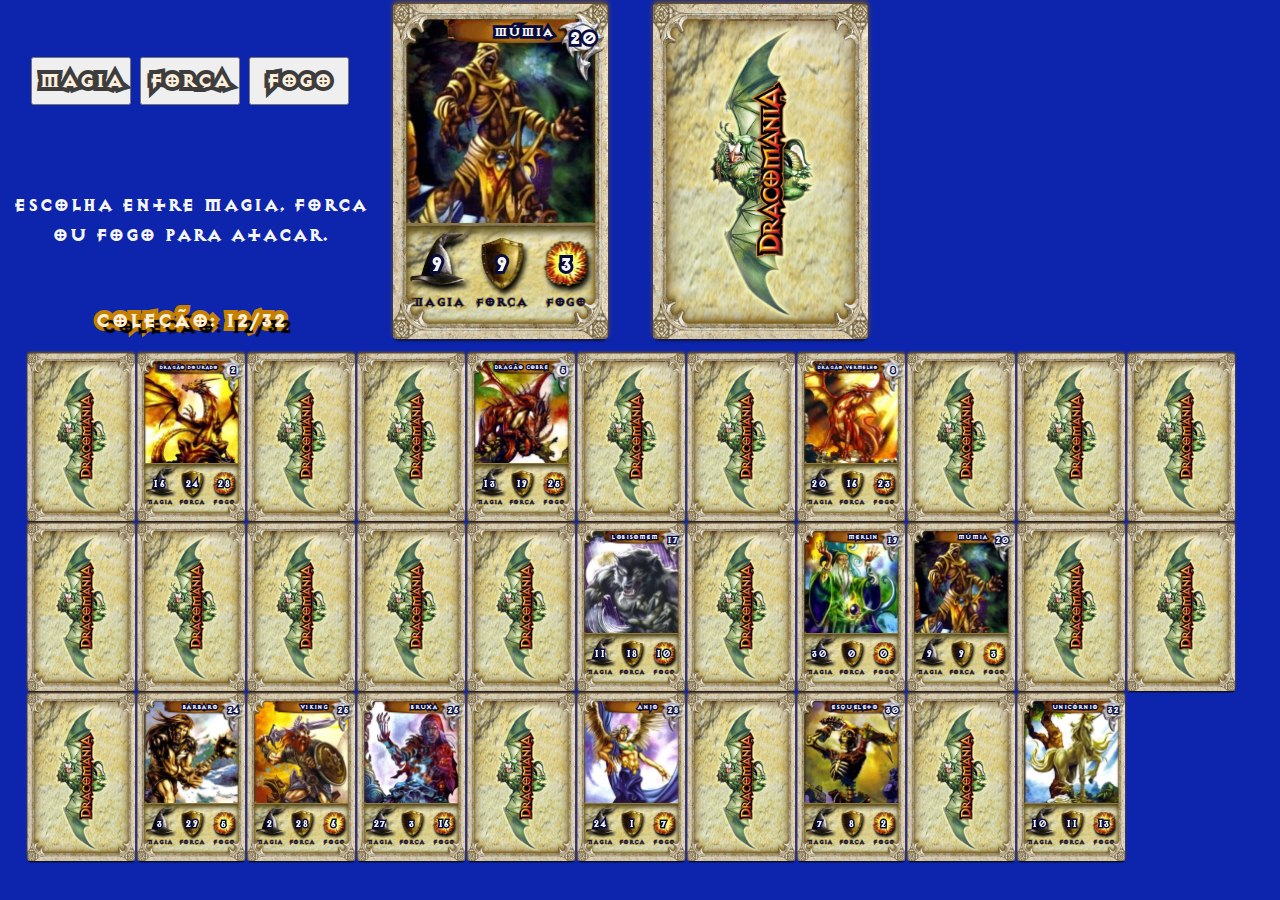
<file: index.html>
<!DOCTYPE html>
<html lang="en">

<head>
    <meta charset="utf-8">
    <meta http-equiv="X-UA-Compatible" content="IE=edge">
    <meta name="viewport" content="width=device-width, initial-scale=1">

    <title>Dracomania Digital</title>
    <meta name="description" content="Simulação Digital do jogo de cartas colecionáveis Dracomania (Elma Chips, 2008)">
    <meta name="keywords" content="dracomania elma chips 2008 super trunfo cards jogo">
    <meta property="og:image" content="imagens/magia.png">

    <link rel="shortcut icon" type="image/x-icon" href="imagens/magia.png">
    <link rel="stylesheet" href="style.css" type="text/css" charset="utf-8">

    <!-- Scripts -->
    <script src="javascript/maingame.js"></script>
    <script src="javascript/cartas.js"></script>
</head>

<body onload="initialize_collection(); start_battle()">
    
        <div class="side-buttons" style="visibility: hidden;">
            <button id="add_card" onclick="add_card()">Add Card</button>
            <button id="remove_card" onclick="remove_card(1)">Remove Card (id)</button>
            <button id="start_battle" onclick="start_battle()">Start Battle</button>
        </div>

        <div class="game-interface">
            <div id="opções-de-batalha">
                <button class="opção-de-batalha" onclick="get_battle_results('magia')">Magia</button>
                <button class="opção-de-batalha" onclick="get_battle_results('força')">Força</button>
                <button class="opção-de-batalha" onclick="get_battle_results('fogo')">Fogo</button>
            </div>

            <button id="next-battle-btn" class="next-battle-btn" onclick="prepare_next_battle()">Próxima Batalha</button>

            <div id="mensagem-de-batalha" class="mensagem-de-batalha">
                MAGIA: 30 { 28. Você ganhou [carta].
            </div>

            <div id="coleção-contador" class="coleção-contador">Coleção: 10/30</div>

        </div>
        
        <div id="area-de-batalha" class="area-de-batalha">

        </div>

        <div id="collection" class="collection">

        </div>

    </div>

</body>

</html>
</file>
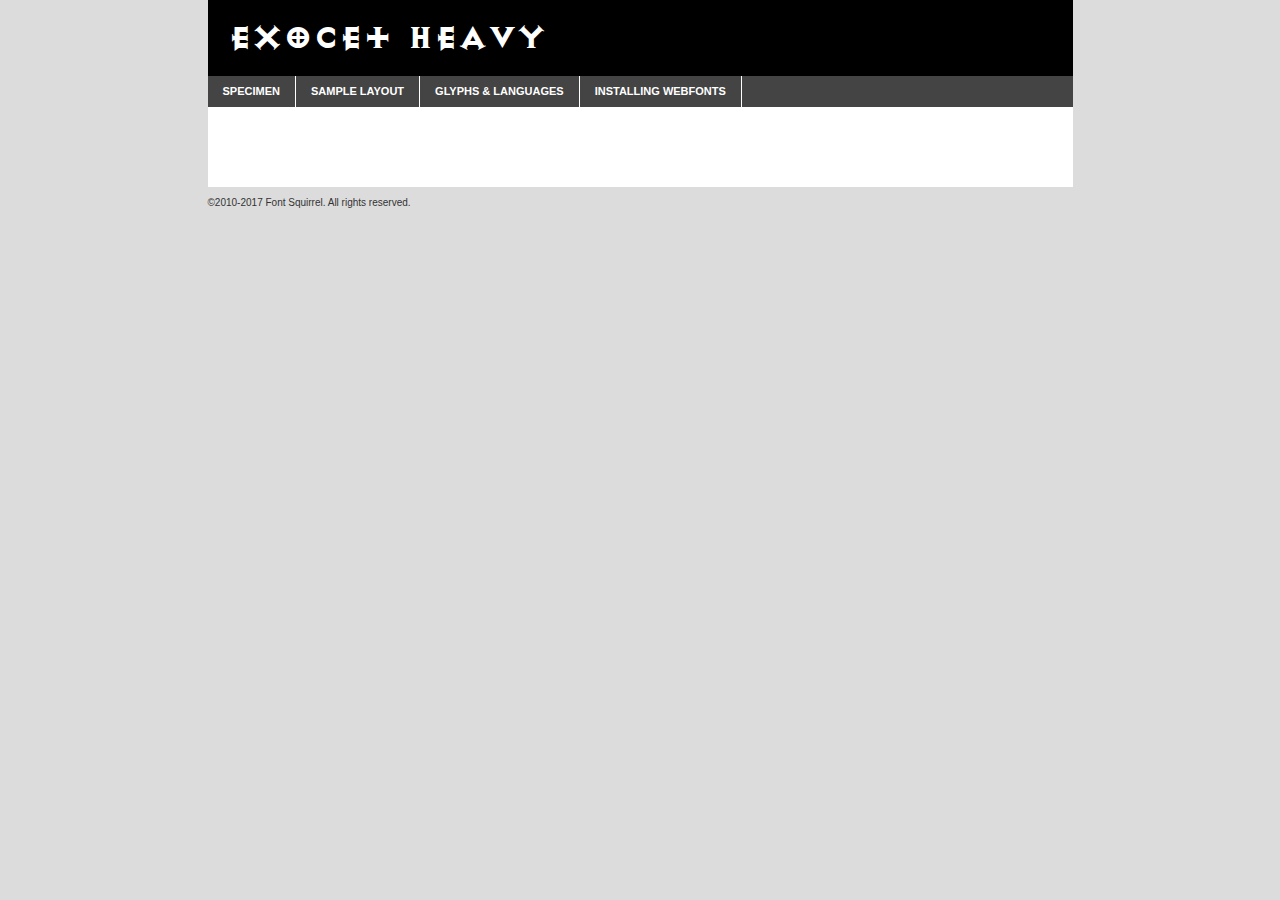
<file: font/filmsexh-demo.html>
<!DOCTYPE html PUBLIC "-//W3C//DTD XHTML 1.0 Transitional//EN"
        "http://www.w3.org/TR/xhtml1/DTD/xhtml1-transitional.dtd">

<html xmlns="http://www.w3.org/1999/xhtml" xml:lang="en" lang="en">
<head>
    <meta http-equiv="Content-Type" content="text/html; charset=utf-8"/>
    <script src="http://ajax.googleapis.com/ajax/libs/jquery/1.7.2/jquery.min.js" type="text/javascript" charset="utf-8"></script>
    <script type="text/javascript">
		(function($) {
			$.fn.easyTabs = function(option) {
				var param = jQuery.extend({ fadeSpeed: 'fast', defaultContent: 1, activeClass: 'active' }, option);
				$(this).each(function() {
					var thisId = '#' + this.id;
					if ( param.defaultContent == '' )
					{
						param.defaultContent = 1;
					}
					if ( typeof param.defaultContent == 'number' )
					{
						var defaultTab = $(thisId + ' .tabs li:eq(' + (param.defaultContent - 1) + ') a').attr('href').substr(1);
					}
					else
					{
						var defaultTab = param.defaultContent;
					}
					$(thisId + ' .tabs li a').each(function() {
						var tabToHide = $(this).attr('href').substr(1);
						$('#' + tabToHide).addClass('easytabs-tab-content');
					});
					hideAll();
					changeContent(defaultTab);

					function hideAll() {$(thisId + ' .easytabs-tab-content').hide();}

					function changeContent(tabId)
					{
						hideAll();
						$(thisId + ' .tabs li').removeClass(param.activeClass);
						$(thisId + ' .tabs li a[href=#' + tabId + ']').closest('li').addClass(param.activeClass);
						if ( param.fadeSpeed != 'none' )
						{
							$(thisId + ' #' + tabId).fadeIn(param.fadeSpeed);
						}
						else
						{
							$(thisId + ' #' + tabId).show();
						}
					}

					$(thisId + ' .tabs li').click(function() {
						var tabId = $(this).find('a').attr('href').substr(1);
						changeContent(tabId);
						return false;
					});
				});
			}
		})(jQuery);
    </script>
    <link rel="stylesheet" href="specimen_files/specimen_stylesheet.css" type="text/css" charset="utf-8"/>
    <link rel="stylesheet" href="stylesheet.css" type="text/css" charset="utf-8"/>

    <style type="text/css">
        		body {
			font-family: 'exocetheavy';
        		}

            </style>

    <title>Exocet Heavy Specimen</title>


    <script type="text/javascript" charset="utf-8">
		$(document).ready(function() {
			$('#container').easyTabs({ defaultContent: 1 });
		});
    </script>
</head>

<body>
<div id="container">
    <div id="header">
		Exocet Heavy    </div>
    <ul class="tabs">
        <li><a href="#specimen">Specimen</a></li>
        <li><a href="#layout">Sample Layout</a></li>
		        <li><a href="#glyphs">Glyphs &amp; Languages</a></li>
        <li><a href="#installing">Installing Webfonts</a></li>

    </ul>

    <div id="main_content">


        <div id="specimen">

            <div class="section">
                <div class="grid12 firstcol">
                    <div class="huge">AaBb</div>
                </div>
            </div>

            <div class="section">
                <div class="glyph_range">A&#x200B;B&#x200b;C&#x200b;D&#x200b;E&#x200b;F&#x200b;G&#x200b;H&#x200b;I&#x200b;J&#x200b;K&#x200b;L&#x200b;M&#x200b;N&#x200b;O&#x200b;P&#x200b;Q&#x200b;R&#x200b;S&#x200b;T&#x200b;U&#x200b;V&#x200b;W&#x200b;X&#x200b;Y&#x200b;Z&#x200b;a&#x200b;b&#x200b;c&#x200b;d&#x200b;e&#x200b;f&#x200b;g&#x200b;h&#x200b;i&#x200b;j&#x200b;k&#x200b;l&#x200b;m&#x200b;n&#x200b;o&#x200b;p&#x200b;q&#x200b;r&#x200b;s&#x200b;t&#x200b;u&#x200b;v&#x200b;w&#x200b;x&#x200b;y&#x200b;z&#x200b;1&#x200b;2&#x200b;3&#x200b;4&#x200b;5&#x200b;6&#x200b;7&#x200b;8&#x200b;9&#x200b;0&#x200b;&amp;&#x200b;.&#x200b;,&#x200b;?&#x200b;!&#x200b;&#64;&#x200b;(&#x200b;)&#x200b;#&#x200b;$&#x200b;%&#x200b;*&#x200b;+&#x200b;-&#x200b;=&#x200b;:&#x200b;;</div>
            </div>
            <div class="section">
                <div class="grid12 firstcol">
                    <table class="sample_table">
                        <tr>
                            <td>10</td>
                            <td class="size10">abcdefghijklmnopqrstuvwxyzABCDEFGHIJKLMNOPQRSTUVWXYZ0123456789abcdefghijklmnopqrstuvwxyzABCDEFGHIJKLMNOPQRSTUVWXYZ0123456789abcdefghijklmnopqrstuvwxyzABCDEFGHIJKLMNOPQRSTUVWXYZ</td>
                        </tr>
                        <tr>
                            <td>11</td>
                            <td class="size11">abcdefghijklmnopqrstuvwxyzABCDEFGHIJKLMNOPQRSTUVWXYZ0123456789abcdefghijklmnopqrstuvwxyzABCDEFGHIJKLMNOPQRSTUVWXYZ0123456789abcdefghijklmnopqrstuvwxyzABCDEFGHIJKLMNOPQRSTUVWXYZ</td>
                        </tr>
                        <tr>
                            <td>12</td>
                            <td class="size12">abcdefghijklmnopqrstuvwxyzABCDEFGHIJKLMNOPQRSTUVWXYZ0123456789abcdefghijklmnopqrstuvwxyzABCDEFGHIJKLMNOPQRSTUVWXYZ0123456789abcdefghijklmnopqrstuvwxyzABCDEFGHIJKLMNOPQRSTUVWXYZ</td>
                        </tr>
                        <tr>
                            <td>13</td>
                            <td class="size13">abcdefghijklmnopqrstuvwxyzABCDEFGHIJKLMNOPQRSTUVWXYZ0123456789abcdefghijklmnopqrstuvwxyzABCDEFGHIJKLMNOPQRSTUVWXYZ0123456789abcdefghijklmnopqrstuvwxyzABCDEFGHIJKLMNOPQRSTUVWXYZ</td>
                        </tr>
                        <tr>
                            <td>14</td>
                            <td class="size14">abcdefghijklmnopqrstuvwxyzABCDEFGHIJKLMNOPQRSTUVWXYZ0123456789abcdefghijklmnopqrstuvwxyzABCDEFGHIJKLMNOPQRSTUVWXYZ0123456789abcdefghijklmnopqrstuvwxyzABCDEFGHIJKLMNOPQRSTUVWXYZ</td>
                        </tr>
                        <tr>
                            <td>16</td>
                            <td class="size16">abcdefghijklmnopqrstuvwxyzABCDEFGHIJKLMNOPQRSTUVWXYZ0123456789abcdefghijklmnopqrstuvwxyzABCDEFGHIJKLMNOPQRSTUVWXYZ</td>
                        </tr>
                        <tr>
                            <td>18</td>
                            <td class="size18">abcdefghijklmnopqrstuvwxyzABCDEFGHIJKLMNOPQRSTUVWXYZ0123456789abcdefghijklmnopqrstuvwxyzABCDEFGHIJKLMNOPQRSTUVWXYZ</td>
                        </tr>
                        <tr>
                            <td>20</td>
                            <td class="size20">abcdefghijklmnopqrstuvwxyzABCDEFGHIJKLMNOPQRSTUVWXYZ0123456789abcdefghijklmnopqrstuvwxyzABCDEFGHIJKLMNOPQRSTUVWXYZ</td>
                        </tr>
                        <tr>
                            <td>24</td>
                            <td class="size24">abcdefghijklmnopqrstuvwxyzABCDEFGHIJKLMNOPQRSTUVWXYZ0123456789abcdefghijklmnopqrstuvwxyzABCDEFGHIJKLMNOPQRSTUVWXYZ</td>
                        </tr>
                        <tr>
                            <td>30</td>
                            <td class="size30">abcdefghijklmnopqrstuvwxyzABCDEFGHIJKLMNOPQRSTUVWXYZ0123456789abcdefghijklmnopqrstuvwxyzABCDEFGHIJKLMNOPQRSTUVWXYZ</td>
                        </tr>
                        <tr>
                            <td>36</td>
                            <td class="size36">abcdefghijklmnopqrstuvwxyzABCDEFGHIJKLMNOPQRSTUVWXYZ0123456789abcdefghijklmnopqrstuvwxyzABCDEFGHIJKLMNOPQRSTUVWXYZ</td>
                        </tr>
                        <tr>
                            <td>48</td>
                            <td class="size48">abcdefghijklmnopqrstuvwxyzABCDEFGHIJKLMNOPQRSTUVWXYZ0123456789abcdefghijklmnopqrstuvwxyzABCDEFGHIJKLMNOPQRSTUVWXYZ</td>
                        </tr>
                        <tr>
                            <td>60</td>
                            <td class="size60">abcdefghijklmnopqrstuvwxyzABCDEFGHIJKLMNOPQRSTUVWXYZ0123456789abcdefghijklmnopqrstuvwxyzABCDEFGHIJKLMNOPQRSTUVWXYZ</td>
                        </tr>
                        <tr>
                            <td>72</td>
                            <td class="size72">abcdefghijklmnopqrstuvwxyzABCDEFGHIJKLMNOPQRSTUVWXYZ0123456789abcdefghijklmnopqrstuvwxyzABCDEFGHIJKLMNOPQRSTUVWXYZ</td>
                        </tr>
                        <tr>
                            <td>90</td>
                            <td class="size90">abcdefghijklmnopqrstuvwxyzABCDEFGHIJKLMNOPQRSTUVWXYZ0123456789abcdefghijklmnopqrstuvwxyzABCDEFGHIJKLMNOPQRSTUVWXYZ</td>
                        </tr>
                    </table>

                </div>

            </div>


            <div class="section" id="bodycomparison">


                <div id="xheight">
                    <div class="fontbody">&#x25FC;&#x25FC;&#x25FC;&#x25FC;&#x25FC;&#x25FC;&#x25FC;&#x25FC;&#x25FC;&#x25FC;&#x25FC;&#x25FC;&#x25FC;&#x25FC;&#x25FC;&#x25FC;&#x25FC;&#x25FC;&#x25FC;&#x25FC;&#x25FC;&#x25FC;&#x25FC;&#x25FC;&#x25FC;&#x25FC;&#x25FC;&#x25FC;&#x25FC;&#x25FC;&#x25FC;&#x25FC;&#x25FC;&#x25FC;&#x25FC;&#x25FC;&#x25FC;&#x25FC;&#x25FC;&#x25FC;&#x25FC;&#x25FC;&#x25FC;&#x25FC;&#x25FC;&#x25FC;&#x25FC;&#x25FC;&#x25FC;&#x25FC;&#x25FC;&#x25FC;&#x25FC;&#x25FC;&#x25FC;&#x25FC;&#x25FC;&#x25FC;&#x25FC;&#x25FC;&#x25FC;&#x25FC;&#x25FC;&#x25FC;&#x25FC;&#x25FC;&#x25FC;&#x25FC;&#x25FC;&#x25FC;&#x25FC;&#x25FC;&#x25FC;&#x25FC;&#x25FC;&#x25FC;&#x25FC;&#x25FC;&#x25FC;&#x25FC;&#x25FC;&#x25FC;&#x25FC;&#x25FC;&#x25FC;&#x25FC;&#x25FC;&#x25FC;&#x25FC;&#x25FC;&#x25FC;&#x25FC;&#x25FC;&#x25FC;&#x25FC;&#x25FC;&#x25FC;&#x25FC;&#x25FC;body</div>
                    <div class="arialbody">body</div>
                    <div class="verdanabody">body</div>
                    <div class="georgiabody">body</div>
                </div>
                <div class="fontbody" style="z-index:1">
                    body<span>Exocet Heavy</span>
                </div>
                <div class="arialbody" style="z-index:1">
                    body<span>Arial</span>
                </div>
                <div class="verdanabody" style="z-index:1">
                    body<span>Verdana</span>
                </div>
                <div class="georgiabody" style="z-index:1">
                    body<span>Georgia</span>
                </div>


            </div>


            <div class="section psample psample_row1" id="">

                <div class="grid2 firstcol">
                    <p class="size10"><span>10.</span>Aenean lacinia bibendum nulla sed consectetur. Fusce dapibus, tellus ac cursus commodo, tortor mauris condimentum nibh, ut fermentum massa justo sit amet risus. Nullam id dolor id nibh ultricies vehicula ut id elit. Cum sociis natoque penatibus et magnis dis parturient montes, nascetur ridiculus mus. Nulla vitae elit libero, a pharetra augue.</p>

                </div>
                <div class="grid3">
                    <p class="size11"><span>11.</span>Aenean lacinia bibendum nulla sed consectetur. Fusce dapibus, tellus ac cursus commodo, tortor mauris condimentum nibh, ut fermentum massa justo sit amet risus. Nullam id dolor id nibh ultricies vehicula ut id elit. Cum sociis natoque penatibus et magnis dis parturient montes, nascetur ridiculus mus. Nulla vitae elit libero, a pharetra augue.</p>

                </div>
                <div class="grid3">
                    <p class="size12"><span>12.</span>Aenean lacinia bibendum nulla sed consectetur. Fusce dapibus, tellus ac cursus commodo, tortor mauris condimentum nibh, ut fermentum massa justo sit amet risus. Nullam id dolor id nibh ultricies vehicula ut id elit. Cum sociis natoque penatibus et magnis dis parturient montes, nascetur ridiculus mus. Nulla vitae elit libero, a pharetra augue.</p>

                </div>
                <div class="grid4">
                    <p class="size13"><span>13.</span>Aenean lacinia bibendum nulla sed consectetur. Fusce dapibus, tellus ac cursus commodo, tortor mauris condimentum nibh, ut fermentum massa justo sit amet risus. Nullam id dolor id nibh ultricies vehicula ut id elit. Cum sociis natoque penatibus et magnis dis parturient montes, nascetur ridiculus mus. Nulla vitae elit libero, a pharetra augue.</p>

                </div>
                <div class="white_blend"></div>

            </div>
            <div class="section psample psample_row2" id="">
                <div class="grid3 firstcol">
                    <p class="size14"><span>14.</span>Aenean lacinia bibendum nulla sed consectetur. Fusce dapibus, tellus ac cursus commodo, tortor mauris condimentum nibh, ut fermentum massa justo sit amet risus. Nullam id dolor id nibh ultricies vehicula ut id elit. Cum sociis natoque penatibus et magnis dis parturient montes, nascetur ridiculus mus. Nulla vitae elit libero, a pharetra augue.</p>

                </div>
                <div class="grid4">
                    <p class="size16"><span>16.</span>Aenean lacinia bibendum nulla sed consectetur. Fusce dapibus, tellus ac cursus commodo, tortor mauris condimentum nibh, ut fermentum massa justo sit amet risus. Nullam id dolor id nibh ultricies vehicula ut id elit. Cum sociis natoque penatibus et magnis dis parturient montes, nascetur ridiculus mus. Nulla vitae elit libero, a pharetra augue.</p>

                </div>
                <div class="grid5">
                    <p class="size18"><span>18.</span>Aenean lacinia bibendum nulla sed consectetur. Fusce dapibus, tellus ac cursus commodo, tortor mauris condimentum nibh, ut fermentum massa justo sit amet risus. Nullam id dolor id nibh ultricies vehicula ut id elit. Cum sociis natoque penatibus et magnis dis parturient montes, nascetur ridiculus mus. Nulla vitae elit libero, a pharetra augue.</p>

                </div>

                <div class="white_blend"></div>

            </div>

            <div class="section psample psample_row3" id="">
                <div class="grid5 firstcol">
                    <p class="size20"><span>20.</span>Aenean lacinia bibendum nulla sed consectetur. Fusce dapibus, tellus ac cursus commodo, tortor mauris condimentum nibh, ut fermentum massa justo sit amet risus. Nullam id dolor id nibh ultricies vehicula ut id elit. Cum sociis natoque penatibus et magnis dis parturient montes, nascetur ridiculus mus. Nulla vitae elit libero, a pharetra augue.</p>
                </div>
                <div class="grid7">
                    <p class="size24"><span>24.</span>Aenean lacinia bibendum nulla sed consectetur. Fusce dapibus, tellus ac cursus commodo, tortor mauris condimentum nibh, ut fermentum massa justo sit amet risus. Nullam id dolor id nibh ultricies vehicula ut id elit. Cum sociis natoque penatibus et magnis dis parturient montes, nascetur ridiculus mus. Nulla vitae elit libero, a pharetra augue.</p>
                </div>

                <div class="white_blend"></div>

            </div>

            <div class="section psample psample_row4" id="">
                <div class="grid12 firstcol">
                    <p class="size30"><span>30.</span>Aenean lacinia bibendum nulla sed consectetur. Fusce dapibus, tellus ac cursus commodo, tortor mauris condimentum nibh, ut fermentum massa justo sit amet risus. Nullam id dolor id nibh ultricies vehicula ut id elit. Cum sociis natoque penatibus et magnis dis parturient montes, nascetur ridiculus mus. Nulla vitae elit libero, a pharetra augue.</p>
                </div>
                <div class="white_blend"></div>

            </div>


            <div class="section psample psample_row1 fullreverse">
                <div class="grid2 firstcol">
                    <p class="size10"><span>10.</span>Aenean lacinia bibendum nulla sed consectetur. Fusce dapibus, tellus ac cursus commodo, tortor mauris condimentum nibh, ut fermentum massa justo sit amet risus. Nullam id dolor id nibh ultricies vehicula ut id elit. Cum sociis natoque penatibus et magnis dis parturient montes, nascetur ridiculus mus. Nulla vitae elit libero, a pharetra augue.</p>

                </div>
                <div class="grid3">
                    <p class="size11"><span>11.</span>Aenean lacinia bibendum nulla sed consectetur. Fusce dapibus, tellus ac cursus commodo, tortor mauris condimentum nibh, ut fermentum massa justo sit amet risus. Nullam id dolor id nibh ultricies vehicula ut id elit. Cum sociis natoque penatibus et magnis dis parturient montes, nascetur ridiculus mus. Nulla vitae elit libero, a pharetra augue.</p>

                </div>
                <div class="grid3">
                    <p class="size12"><span>12.</span>Aenean lacinia bibendum nulla sed consectetur. Fusce dapibus, tellus ac cursus commodo, tortor mauris condimentum nibh, ut fermentum massa justo sit amet risus. Nullam id dolor id nibh ultricies vehicula ut id elit. Cum sociis natoque penatibus et magnis dis parturient montes, nascetur ridiculus mus. Nulla vitae elit libero, a pharetra augue.</p>

                </div>
                <div class="grid4">
                    <p class="size13"><span>13.</span>Aenean lacinia bibendum nulla sed consectetur. Fusce dapibus, tellus ac cursus commodo, tortor mauris condimentum nibh, ut fermentum massa justo sit amet risus. Nullam id dolor id nibh ultricies vehicula ut id elit. Cum sociis natoque penatibus et magnis dis parturient montes, nascetur ridiculus mus. Nulla vitae elit libero, a pharetra augue.</p>

                </div>
                <div class="black_blend"></div>

            </div>

            <div class="section psample psample_row2 fullreverse">
                <div class="grid3 firstcol">
                    <p class="size14"><span>14.</span>Aenean lacinia bibendum nulla sed consectetur. Fusce dapibus, tellus ac cursus commodo, tortor mauris condimentum nibh, ut fermentum massa justo sit amet risus. Nullam id dolor id nibh ultricies vehicula ut id elit. Cum sociis natoque penatibus et magnis dis parturient montes, nascetur ridiculus mus. Nulla vitae elit libero, a pharetra augue.</p>

                </div>
                <div class="grid4">
                    <p class="size16"><span>16.</span>Aenean lacinia bibendum nulla sed consectetur. Fusce dapibus, tellus ac cursus commodo, tortor mauris condimentum nibh, ut fermentum massa justo sit amet risus. Nullam id dolor id nibh ultricies vehicula ut id elit. Cum sociis natoque penatibus et magnis dis parturient montes, nascetur ridiculus mus. Nulla vitae elit libero, a pharetra augue.</p>

                </div>
                <div class="grid5">
                    <p class="size18"><span>18.</span>Aenean lacinia bibendum nulla sed consectetur. Fusce dapibus, tellus ac cursus commodo, tortor mauris condimentum nibh, ut fermentum massa justo sit amet risus. Nullam id dolor id nibh ultricies vehicula ut id elit. Cum sociis natoque penatibus et magnis dis parturient montes, nascetur ridiculus mus. Nulla vitae elit libero, a pharetra augue.</p>

                </div>
                <div class="black_blend"></div>

            </div>

            <div class="section psample fullreverse psample_row3" id="">
                <div class="grid5 firstcol">
                    <p class="size20"><span>20.</span>Aenean lacinia bibendum nulla sed consectetur. Fusce dapibus, tellus ac cursus commodo, tortor mauris condimentum nibh, ut fermentum massa justo sit amet risus. Nullam id dolor id nibh ultricies vehicula ut id elit. Cum sociis natoque penatibus et magnis dis parturient montes, nascetur ridiculus mus. Nulla vitae elit libero, a pharetra augue.</p>
                </div>
                <div class="grid7">
                    <p class="size24"><span>24.</span>Aenean lacinia bibendum nulla sed consectetur. Fusce dapibus, tellus ac cursus commodo, tortor mauris condimentum nibh, ut fermentum massa justo sit amet risus. Nullam id dolor id nibh ultricies vehicula ut id elit. Cum sociis natoque penatibus et magnis dis parturient montes, nascetur ridiculus mus. Nulla vitae elit libero, a pharetra augue.</p>
                </div>

                <div class="black_blend"></div>

            </div>

            <div class="section psample fullreverse psample_row4" id="" style="border-bottom: 20px #000 solid;">
                <div class="grid12 firstcol">
                    <p class="size30"><span>30.</span>Aenean lacinia bibendum nulla sed consectetur. Fusce dapibus, tellus ac cursus commodo, tortor mauris condimentum nibh, ut fermentum massa justo sit amet risus. Nullam id dolor id nibh ultricies vehicula ut id elit. Cum sociis natoque penatibus et magnis dis parturient montes, nascetur ridiculus mus. Nulla vitae elit libero, a pharetra augue.</p>
                </div>
                <div class="black_blend"></div>

            </div>


        </div>

        <div id="layout">

            <div class="section">

                <div class="grid12 firstcol">
                    <h1>Lorem Ipsum Dolor</h1>
                    <h2>Etiam porta sem malesuada magna mollis euismod</h2>

                    <p class="byline">By <a href="#link">Aenean Lacinia</a></p>
                </div>
            </div>
            <div class="section">
                <div class="grid8 firstcol">
                    <p class="large">Donec sed odio dui. Morbi leo risus, porta ac consectetur ac, vestibulum at eros. Fusce dapibus, tellus ac cursus commodo, tortor mauris condimentum nibh, ut fermentum massa justo sit amet risus. </p>


                    <h3>Pellentesque ornare sem</h3>

                    <p>Maecenas sed diam eget risus varius blandit sit amet non magna. Maecenas faucibus mollis interdum. Donec ullamcorper nulla non metus auctor fringilla. Nullam id dolor id nibh ultricies vehicula ut id elit. Nullam id dolor id nibh ultricies vehicula ut id elit. </p>

                    <p>Aenean eu leo quam. Pellentesque ornare sem lacinia quam venenatis vestibulum. Lorem ipsum dolor sit amet, consectetur adipiscing elit. Cum sociis natoque penatibus et magnis dis parturient montes, nascetur ridiculus mus. </p>

                    <p>Nulla vitae elit libero, a pharetra augue. Praesent commodo cursus magna, vel scelerisque nisl consectetur et. Aenean lacinia bibendum nulla sed consectetur. </p>

                    <p>Nullam quis risus eget urna mollis ornare vel eu leo. Nullam quis risus eget urna mollis ornare vel eu leo. Maecenas sed diam eget risus varius blandit sit amet non magna. Donec ullamcorper nulla non metus auctor fringilla. </p>

                    <h3>Cras mattis consectetur</h3>

                    <p>Aenean eu leo quam. Pellentesque ornare sem lacinia quam venenatis vestibulum. Aenean lacinia bibendum nulla sed consectetur. Integer posuere erat a ante venenatis dapibus posuere velit aliquet. Cras mattis consectetur purus sit amet fermentum. </p>

                    <p>Nullam id dolor id nibh ultricies vehicula ut id elit. Nullam quis risus eget urna mollis ornare vel eu leo. Cras mattis consectetur purus sit amet fermentum.</p>
                </div>

                <div class="grid4 sidebar">

                    <div class="box reverse">
                        <p class="last">Nullam quis risus eget urna mollis ornare vel eu leo. Donec ullamcorper nulla non metus auctor fringilla. Cras mattis consectetur purus sit amet fermentum. Sed posuere consectetur est at lobortis. Lorem ipsum dolor sit amet, consectetur adipiscing elit. </p>
                    </div>

                    <p class="caption">Maecenas sed diam eget risus varius.</p>

                    <p>Vestibulum id ligula porta felis euismod semper. Integer posuere erat a ante venenatis dapibus posuere velit aliquet. Vestibulum id ligula porta felis euismod semper. Sed posuere consectetur est at lobortis. Maecenas sed diam eget risus varius blandit sit amet non magna. Fusce dapibus, tellus ac cursus commodo, tortor mauris condimentum nibh, ut fermentum massa justo sit amet risus. </p>


                    <p>Duis mollis, est non commodo luctus, nisi erat porttitor ligula, eget lacinia odio sem nec elit. Aenean lacinia bibendum nulla sed consectetur. Vivamus sagittis lacus vel augue laoreet rutrum faucibus dolor auctor. Aenean lacinia bibendum nulla sed consectetur. Nullam quis risus eget urna mollis ornare vel eu leo. </p>

                    <p>Praesent commodo cursus magna, vel scelerisque nisl consectetur et. Donec ullamcorper nulla non metus auctor fringilla. Maecenas faucibus mollis interdum. Fusce dapibus, tellus ac cursus commodo, tortor mauris condimentum nibh, ut fermentum massa justo sit amet risus. </p>

                </div>
            </div>

        </div>


		

        <div id="glyphs">
            <div class="section">
                <div class="grid12 firstcol">

                    <h1>Language Support</h1>
                    <p>The subset of Exocet Heavy in this kit supports the following languages:<br/>

						Albanian, Basque, Breton, Chamorro, Danish, Dutch, English, Faroese, Finnish, French, Frisian, Galician, German, Icelandic, Italian, Malagasy, Norwegian, Portuguese, Spanish, Alsatian, Aragonese, Arapaho, Arrernte, Asturian, Aymara, Bislama, Cebuano, Corsican, Fijian, French_creole, Genoese, Gilbertese, Greenlandic, Haitian_creole, Hiligaynon, Hmong, Hopi, Ibanag, Iloko_ilokano, Indonesian, Interglossa_glosa, Interlingua, Irish_gaelic, Jerriais, Lojban, Lombard, Luxembourgeois, Manx, Mohawk, Norfolk_pitcairnese, Occitan, Oromo, Pangasinan, Papiamento, Piedmontese, Potawatomi, Rhaeto-romance, Romansh, Rotokas, Sami_lule, Samoan, Sardinian, Scots_gaelic, Seychelles_creole, Shona, Sicilian, Somali, Southern_ndebele, Swahili, Swati_swazi, Tagalog_filipino_pilipino, Tetum, Tok_pisin, Uyghur_latinized, Volapuk, Walloon, Warlpiri, Xhosa, Yapese, Zulu, Latinbasic, Ubasic, Demo                    </p>
                    <h1>Glyph Chart</h1>
                    <p>The subset of Exocet Heavy in this kit includes all the glyphs listed below. Unicode entities are included above each glyph to help you insert individual characters into your layout.</p>
                    <div id="glyph_chart">

																				                                <div><p>&amp;#13;</p>&#13;</div>
																				                                <div><p>&amp;#32;</p>&#32;</div>
																				                                <div><p>&amp;#33;</p>&#33;</div>
																				                                <div><p>&amp;#34;</p>&#34;</div>
																				                                <div><p>&amp;#35;</p>&#35;</div>
																				                                <div><p>&amp;#36;</p>&#36;</div>
																				                                <div><p>&amp;#37;</p>&#37;</div>
																				                                <div><p>&amp;#38;</p>&#38;</div>
																				                                <div><p>&amp;#39;</p>&#39;</div>
																				                                <div><p>&amp;#40;</p>&#40;</div>
																				                                <div><p>&amp;#41;</p>&#41;</div>
																				                                <div><p>&amp;#42;</p>&#42;</div>
																				                                <div><p>&amp;#43;</p>&#43;</div>
																				                                <div><p>&amp;#44;</p>&#44;</div>
																				                                <div><p>&amp;#45;</p>&#45;</div>
																				                                <div><p>&amp;#46;</p>&#46;</div>
																				                                <div><p>&amp;#47;</p>&#47;</div>
																				                                <div><p>&amp;#48;</p>&#48;</div>
																				                                <div><p>&amp;#49;</p>&#49;</div>
																				                                <div><p>&amp;#50;</p>&#50;</div>
																				                                <div><p>&amp;#51;</p>&#51;</div>
																				                                <div><p>&amp;#52;</p>&#52;</div>
																				                                <div><p>&amp;#53;</p>&#53;</div>
																				                                <div><p>&amp;#54;</p>&#54;</div>
																				                                <div><p>&amp;#55;</p>&#55;</div>
																				                                <div><p>&amp;#56;</p>&#56;</div>
																				                                <div><p>&amp;#57;</p>&#57;</div>
																				                                <div><p>&amp;#58;</p>&#58;</div>
																				                                <div><p>&amp;#59;</p>&#59;</div>
																				                                <div><p>&amp;#60;</p>&#60;</div>
																				                                <div><p>&amp;#61;</p>&#61;</div>
																				                                <div><p>&amp;#62;</p>&#62;</div>
																				                                <div><p>&amp;#63;</p>&#63;</div>
																				                                <div><p>&amp;#64;</p>&#64;</div>
																				                                <div><p>&amp;#65;</p>&#65;</div>
																				                                <div><p>&amp;#66;</p>&#66;</div>
																				                                <div><p>&amp;#67;</p>&#67;</div>
																				                                <div><p>&amp;#68;</p>&#68;</div>
																				                                <div><p>&amp;#69;</p>&#69;</div>
																				                                <div><p>&amp;#70;</p>&#70;</div>
																				                                <div><p>&amp;#71;</p>&#71;</div>
																				                                <div><p>&amp;#72;</p>&#72;</div>
																				                                <div><p>&amp;#73;</p>&#73;</div>
																				                                <div><p>&amp;#74;</p>&#74;</div>
																				                                <div><p>&amp;#75;</p>&#75;</div>
																				                                <div><p>&amp;#76;</p>&#76;</div>
																				                                <div><p>&amp;#77;</p>&#77;</div>
																				                                <div><p>&amp;#78;</p>&#78;</div>
																				                                <div><p>&amp;#79;</p>&#79;</div>
																				                                <div><p>&amp;#80;</p>&#80;</div>
																				                                <div><p>&amp;#81;</p>&#81;</div>
																				                                <div><p>&amp;#82;</p>&#82;</div>
																				                                <div><p>&amp;#83;</p>&#83;</div>
																				                                <div><p>&amp;#84;</p>&#84;</div>
																				                                <div><p>&amp;#85;</p>&#85;</div>
																				                                <div><p>&amp;#86;</p>&#86;</div>
																				                                <div><p>&amp;#87;</p>&#87;</div>
																				                                <div><p>&amp;#88;</p>&#88;</div>
																				                                <div><p>&amp;#89;</p>&#89;</div>
																				                                <div><p>&amp;#90;</p>&#90;</div>
																				                                <div><p>&amp;#91;</p>&#91;</div>
																				                                <div><p>&amp;#92;</p>&#92;</div>
																				                                <div><p>&amp;#93;</p>&#93;</div>
																				                                <div><p>&amp;#94;</p>&#94;</div>
																				                                <div><p>&amp;#95;</p>&#95;</div>
																				                                <div><p>&amp;#96;</p>&#96;</div>
																				                                <div><p>&amp;#97;</p>&#97;</div>
																				                                <div><p>&amp;#98;</p>&#98;</div>
																				                                <div><p>&amp;#99;</p>&#99;</div>
																				                                <div><p>&amp;#100;</p>&#100;</div>
																				                                <div><p>&amp;#101;</p>&#101;</div>
																				                                <div><p>&amp;#102;</p>&#102;</div>
																				                                <div><p>&amp;#103;</p>&#103;</div>
																				                                <div><p>&amp;#104;</p>&#104;</div>
																				                                <div><p>&amp;#105;</p>&#105;</div>
																				                                <div><p>&amp;#106;</p>&#106;</div>
																				                                <div><p>&amp;#107;</p>&#107;</div>
																				                                <div><p>&amp;#108;</p>&#108;</div>
																				                                <div><p>&amp;#109;</p>&#109;</div>
																				                                <div><p>&amp;#110;</p>&#110;</div>
																				                                <div><p>&amp;#111;</p>&#111;</div>
																				                                <div><p>&amp;#112;</p>&#112;</div>
																				                                <div><p>&amp;#113;</p>&#113;</div>
																				                                <div><p>&amp;#114;</p>&#114;</div>
																				                                <div><p>&amp;#115;</p>&#115;</div>
																				                                <div><p>&amp;#116;</p>&#116;</div>
																				                                <div><p>&amp;#117;</p>&#117;</div>
																				                                <div><p>&amp;#118;</p>&#118;</div>
																				                                <div><p>&amp;#119;</p>&#119;</div>
																				                                <div><p>&amp;#120;</p>&#120;</div>
																				                                <div><p>&amp;#121;</p>&#121;</div>
																				                                <div><p>&amp;#122;</p>&#122;</div>
																				                                <div><p>&amp;#123;</p>&#123;</div>
																				                                <div><p>&amp;#124;</p>&#124;</div>
																				                                <div><p>&amp;#125;</p>&#125;</div>
																				                                <div><p>&amp;#126;</p>&#126;</div>
																				                                <div><p>&amp;#160;</p>&#160;</div>
																				                                <div><p>&amp;#161;</p>&#161;</div>
																				                                <div><p>&amp;#162;</p>&#162;</div>
																				                                <div><p>&amp;#163;</p>&#163;</div>
																				                                <div><p>&amp;#164;</p>&#164;</div>
																				                                <div><p>&amp;#165;</p>&#165;</div>
																				                                <div><p>&amp;#166;</p>&#166;</div>
																				                                <div><p>&amp;#167;</p>&#167;</div>
																				                                <div><p>&amp;#168;</p>&#168;</div>
																				                                <div><p>&amp;#169;</p>&#169;</div>
																				                                <div><p>&amp;#170;</p>&#170;</div>
																				                                <div><p>&amp;#171;</p>&#171;</div>
																				                                <div><p>&amp;#172;</p>&#172;</div>
																				                                <div><p>&amp;#173;</p>&#173;</div>
																				                                <div><p>&amp;#174;</p>&#174;</div>
																				                                <div><p>&amp;#175;</p>&#175;</div>
																				                                <div><p>&amp;#176;</p>&#176;</div>
																				                                <div><p>&amp;#177;</p>&#177;</div>
																				                                <div><p>&amp;#178;</p>&#178;</div>
																				                                <div><p>&amp;#179;</p>&#179;</div>
																				                                <div><p>&amp;#180;</p>&#180;</div>
																				                                <div><p>&amp;#181;</p>&#181;</div>
																				                                <div><p>&amp;#182;</p>&#182;</div>
																				                                <div><p>&amp;#184;</p>&#184;</div>
																				                                <div><p>&amp;#185;</p>&#185;</div>
																				                                <div><p>&amp;#186;</p>&#186;</div>
																				                                <div><p>&amp;#187;</p>&#187;</div>
																				                                <div><p>&amp;#188;</p>&#188;</div>
																				                                <div><p>&amp;#189;</p>&#189;</div>
																				                                <div><p>&amp;#190;</p>&#190;</div>
																				                                <div><p>&amp;#191;</p>&#191;</div>
																				                                <div><p>&amp;#192;</p>&#192;</div>
																				                                <div><p>&amp;#193;</p>&#193;</div>
																				                                <div><p>&amp;#194;</p>&#194;</div>
																				                                <div><p>&amp;#195;</p>&#195;</div>
																				                                <div><p>&amp;#196;</p>&#196;</div>
																				                                <div><p>&amp;#197;</p>&#197;</div>
																				                                <div><p>&amp;#198;</p>&#198;</div>
																				                                <div><p>&amp;#199;</p>&#199;</div>
																				                                <div><p>&amp;#200;</p>&#200;</div>
																				                                <div><p>&amp;#201;</p>&#201;</div>
																				                                <div><p>&amp;#202;</p>&#202;</div>
																				                                <div><p>&amp;#203;</p>&#203;</div>
																				                                <div><p>&amp;#204;</p>&#204;</div>
																				                                <div><p>&amp;#205;</p>&#205;</div>
																				                                <div><p>&amp;#206;</p>&#206;</div>
																				                                <div><p>&amp;#207;</p>&#207;</div>
																				                                <div><p>&amp;#208;</p>&#208;</div>
																				                                <div><p>&amp;#209;</p>&#209;</div>
																				                                <div><p>&amp;#210;</p>&#210;</div>
																				                                <div><p>&amp;#211;</p>&#211;</div>
																				                                <div><p>&amp;#212;</p>&#212;</div>
																				                                <div><p>&amp;#213;</p>&#213;</div>
																				                                <div><p>&amp;#214;</p>&#214;</div>
																				                                <div><p>&amp;#215;</p>&#215;</div>
																				                                <div><p>&amp;#216;</p>&#216;</div>
																				                                <div><p>&amp;#217;</p>&#217;</div>
																				                                <div><p>&amp;#218;</p>&#218;</div>
																				                                <div><p>&amp;#219;</p>&#219;</div>
																				                                <div><p>&amp;#220;</p>&#220;</div>
																				                                <div><p>&amp;#221;</p>&#221;</div>
																				                                <div><p>&amp;#222;</p>&#222;</div>
																				                                <div><p>&amp;#223;</p>&#223;</div>
																				                                <div><p>&amp;#224;</p>&#224;</div>
																				                                <div><p>&amp;#225;</p>&#225;</div>
																				                                <div><p>&amp;#226;</p>&#226;</div>
																				                                <div><p>&amp;#227;</p>&#227;</div>
																				                                <div><p>&amp;#228;</p>&#228;</div>
																				                                <div><p>&amp;#229;</p>&#229;</div>
																				                                <div><p>&amp;#230;</p>&#230;</div>
																				                                <div><p>&amp;#231;</p>&#231;</div>
																				                                <div><p>&amp;#232;</p>&#232;</div>
																				                                <div><p>&amp;#233;</p>&#233;</div>
																				                                <div><p>&amp;#234;</p>&#234;</div>
																				                                <div><p>&amp;#235;</p>&#235;</div>
																				                                <div><p>&amp;#236;</p>&#236;</div>
																				                                <div><p>&amp;#237;</p>&#237;</div>
																				                                <div><p>&amp;#238;</p>&#238;</div>
																				                                <div><p>&amp;#239;</p>&#239;</div>
																				                                <div><p>&amp;#240;</p>&#240;</div>
																				                                <div><p>&amp;#241;</p>&#241;</div>
																				                                <div><p>&amp;#242;</p>&#242;</div>
																				                                <div><p>&amp;#243;</p>&#243;</div>
																				                                <div><p>&amp;#244;</p>&#244;</div>
																				                                <div><p>&amp;#245;</p>&#245;</div>
																				                                <div><p>&amp;#246;</p>&#246;</div>
																				                                <div><p>&amp;#247;</p>&#247;</div>
																				                                <div><p>&amp;#248;</p>&#248;</div>
																				                                <div><p>&amp;#249;</p>&#249;</div>
																				                                <div><p>&amp;#250;</p>&#250;</div>
																				                                <div><p>&amp;#251;</p>&#251;</div>
																				                                <div><p>&amp;#252;</p>&#252;</div>
																				                                <div><p>&amp;#253;</p>&#253;</div>
																				                                <div><p>&amp;#254;</p>&#254;</div>
																				                                <div><p>&amp;#255;</p>&#255;</div>
																				                                <div><p>&amp;#338;</p>&#338;</div>
																				                                <div><p>&amp;#339;</p>&#339;</div>
																				                                <div><p>&amp;#376;</p>&#376;</div>
																				                                <div><p>&amp;#710;</p>&#710;</div>
																				                                <div><p>&amp;#732;</p>&#732;</div>
																				                                <div><p>&amp;#8192;</p>&#8192;</div>
																				                                <div><p>&amp;#8193;</p>&#8193;</div>
																				                                <div><p>&amp;#8194;</p>&#8194;</div>
																				                                <div><p>&amp;#8195;</p>&#8195;</div>
																				                                <div><p>&amp;#8196;</p>&#8196;</div>
																				                                <div><p>&amp;#8197;</p>&#8197;</div>
																				                                <div><p>&amp;#8198;</p>&#8198;</div>
																				                                <div><p>&amp;#8199;</p>&#8199;</div>
																				                                <div><p>&amp;#8200;</p>&#8200;</div>
																				                                <div><p>&amp;#8201;</p>&#8201;</div>
																				                                <div><p>&amp;#8202;</p>&#8202;</div>
																				                                <div><p>&amp;#8208;</p>&#8208;</div>
																				                                <div><p>&amp;#8209;</p>&#8209;</div>
																				                                <div><p>&amp;#8210;</p>&#8210;</div>
																				                                <div><p>&amp;#8211;</p>&#8211;</div>
																				                                <div><p>&amp;#8212;</p>&#8212;</div>
																				                                <div><p>&amp;#8216;</p>&#8216;</div>
																				                                <div><p>&amp;#8217;</p>&#8217;</div>
																				                                <div><p>&amp;#8218;</p>&#8218;</div>
																				                                <div><p>&amp;#8220;</p>&#8220;</div>
																				                                <div><p>&amp;#8221;</p>&#8221;</div>
																				                                <div><p>&amp;#8222;</p>&#8222;</div>
																				                                <div><p>&amp;#8226;</p>&#8226;</div>
																				                                <div><p>&amp;#8230;</p>&#8230;</div>
																				                                <div><p>&amp;#8239;</p>&#8239;</div>
																				                                <div><p>&amp;#8249;</p>&#8249;</div>
																				                                <div><p>&amp;#8250;</p>&#8250;</div>
																				                                <div><p>&amp;#8287;</p>&#8287;</div>
																				                                <div><p>&amp;#8482;</p>&#8482;</div>
																				                                <div><p>&amp;#9724;</p>&#9724;</div>
																																													                    </div>
                </div>


            </div>
        </div>


        <div id="specs">

        </div>

        <div id="installing">
            <div class="section">
                <div class="grid7 firstcol">
                    <h1>Installing Webfonts</h1>

                    <p>Webfonts are supported by all major browser platforms but not all in the same way. There are currently four different font formats that must be included in order to target all browsers. This includes TTF, WOFF, EOT and SVG.</p>

                    <h2>1. Upload your webfonts</h2>
                    <p>You must upload your webfont kit to your website. They should be in or near the same directory as your CSS files.</p>

                    <h2>2. Include the webfont stylesheet</h2>
                    <p>A special CSS @font-face declaration helps the various browsers select the appropriate font it needs without causing you a bunch of headaches. Learn more about this syntax by reading the <a href="https://www.fontspring.com/blog/further-hardening-of-the-bulletproof-syntax">Fontspring blog post</a> about it. The code for it is as follows:</p>


                    <code>
                        @font-face{
                        font-family: 'MyWebFont';
                        src: url('WebFont.eot');
                        src: url('WebFont.eot?#iefix') format('embedded-opentype'),
                        url('WebFont.woff') format('woff'),
                        url('WebFont.ttf') format('truetype'),
                        url('WebFont.svg#webfont') format('svg');
                        }
                    </code>

                    <p>We've already gone ahead and generated the code for you. All you have to do is link to the stylesheet in your HTML, like this:</p>
                    <code>&lt;link rel=&quot;stylesheet&quot; href=&quot;stylesheet.css&quot; type=&quot;text/css&quot; charset=&quot;utf-8&quot; /&gt;</code>

                    <h2>3. Modify your own stylesheet</h2>
                    <p>To take advantage of your new fonts, you must tell your stylesheet to use them. Look at the original @font-face declaration above and find the property called "font-family." The name linked there will be what you use to reference the font. Prepend that webfont name to the font stack in the "font-family" property, inside the selector you want to change. For example:</p>
                    <code>p { font-family: 'WebFont', Arial, sans-serif; }</code>

                    <h2>4. Test</h2>
                    <p>Getting webfonts to work cross-browser <em>can</em> be tricky. Use the information in the sidebar to help you if you find that fonts aren't loading in a particular browser.</p>
                </div>

                <div class="grid5 sidebar">
                    <div class="box">
                        <h2>Troubleshooting<br/>Font-Face Problems</h2>
                        <p>Having trouble getting your webfonts to load in your new website? Here are some tips to sort out what might be the problem.</p>

                        <h3>Fonts not showing in any browser</h3>

                        <p>This sounds like you need to work on the plumbing. You either did not upload the fonts to the correct directory, or you did not link the fonts properly in the CSS. If you've confirmed that all this is correct and you still have a problem, take a look at your .htaccess file and see if requests are getting intercepted.</p>

                        <h3>Fonts not loading in iPhone or iPad</h3>

                        <p>The most common problem here is that you are serving the fonts from an IIS server. IIS refuses to serve files that have unknown MIME types. If that is the case, you must set the MIME type for SVG to "image/svg+xml" in the server settings. Follow these instructions from Microsoft if you need help.</p>

                        <h3>Fonts not loading in Firefox</h3>

                        <p>The primary reason for this failure? You are still using a version Firefox older than 3.5. So upgrade already! If that isn't it, then you are very likely serving fonts from a different domain. Firefox requires that all font assets be served from the same domain. Lastly it is possible that you need to add WOFF to your list of MIME types (if you are serving via IIS.)</p>

                        <h3>Fonts not loading in IE</h3>

                        <p>Are you looking at Internet Explorer on an actual Windows machine or are you cheating by using a service like Adobe BrowserLab? Many of these screenshot services do not render @font-face for IE. Best to test it on a real machine.</p>

                        <h3>Fonts not loading in IE9</h3>

                        <p>IE9, like Firefox, requires that fonts be served from the same domain as the website. Make sure that is the case.</p>
                    </div>
                </div>
            </div>

        </div>

    </div>
    <div id="footer">
        <p>&copy;2010-2017 Font Squirrel. All rights reserved.</p>
    </div>
</div>
</body>
</html>
</file>
<file: style.css>
@font-face {
    font-family: 'exocetheavy';
    src: url('font/filmsexh-webfont.woff2') format('woff2'),
         url('font/filmsexh-webfont.woff') format('woff');
    font-weight: normal;
    font-style: normal;

}

:root {
    --draco-font : 'exocetheavy';
    --dark-blue : rgb(8, 12, 61);
}

body {
    background-color: rgb(13, 37, 172);
    font-weight: bold;

    display: table;
    margin: auto;
    overflow-x: hidden;
}

/* ---------------------------------------- */
.dracomania-card{
    pointer-events: none;
    width: 430px;
    height: 670px;
    display: flex;

    font-family: var(--draco-font);

    box-shadow: 0 8px 6px -6px black; 
}
.borda-draco {
    position: absolute;
    width: 430px;
    height: 670px;
    border-radius: 8px;

    background-image: url("imagens/borda.png");
    background-size: 100% 100%;

    filter: drop-shadow(0px -5px 5px rgb(122, 88, 14));
}
.card-conteudo{
    box-shadow: inset 0 0 32px black;

    margin: auto;
    width: 90%;
    height: 91%;
    border-radius: 10px;
}

/* ---------------------------------------- */
.card-identificação{
    position: absolute;
    display: flex;

    background-image: url("imagens/id-box-medium.png");
    background-repeat: no-repeat;
    min-height: 135px;
    min-width: 330px;

    margin-left: 96px;
    margin-top: 20px;
}
.card-nome{
    display: block;
    line-height: 70px;

    margin-left: -35px;
    width: 260px;
    text-align: end;

    font-size: 30px;

    color: rgb(248, 248, 248);
    -webkit-text-stroke: 11px var(--dark-blue);
    paint-order: stroke fill;

}
.card-numero{
    position: absolute;
    margin-left: 238px;
    margin-top: 24px;
    display: flex;
    justify-content: center;

    font-size: 40px;
    min-width: 92px;
    
    color: rgb(248, 248, 248);
    -webkit-text-stroke: 11px var(--dark-blue);
    paint-order: stroke fill;
}

/* ---------------------------------------- */
.arte{
    margin-left: 5px;
    width: 98%;
    height: 100%;
}

/* ---------------------------------------- */
.card-status{
    background-image: url("imagens/textura.png");
    box-shadow: inset 0px 10px 20px 2px rgb(77, 64, 14);
    border-top: 6px solid rgb(143,121,61);

    margin-top: -5px;
    margin-left: 4px;
    width: 380px;
    height: 196px;

    display: flex;
    justify-content: space-between;
}
.status-coluna{
    margin-top: 15px;
    margin-left: 2px;
    
    min-width: 121px;
    text-align: center;
    line-height: 125px;
    vertical-align: middle;

    font-size: 45px;
    color: whitesmoke;
    -webkit-text-stroke: 12px var(--dark-blue);
    paint-order: stroke fill;
}
.valor-magia{    
    background-image: url("imagens/magia.png");
    background-repeat: no-repeat;
    background-position: 6px 0px;

    filter: drop-shadow(5px 10px 5px rgba(0,0,0,1));
}
.valor-força{    
    background-image: url("imagens/forca.png");
    background-repeat: no-repeat;
    background-position: 20px 8px;

    filter: drop-shadow(5px 10px 5px rgba(0,0,0,1));
}
.valor-fogo{    
    background-image: url("imagens/fogo.png");
    background-repeat: no-repeat;
    background-position: 16px 16px;

    filter: drop-shadow(5px 10px 5px rgba(0,0,0,1));
}
.icone-txt{
    font-size: 28px;

    color: var(--dark-blue);
    -webkit-text-stroke: 3px rgb(155, 130, 61);
    paint-order: stroke fill;

    margin-top: -50px;
}

/* ---------------------------------------- */
/* BACK OF THE CARDS */
.logo {
    transform: rotate(-90deg);
    height: 36%;

    margin-top: 52%;
    margin-left: -26%;
}
.back-bg{
    height: 100%;

    background-image: url("imagens/textura.png");
    background-repeat: no-repeat;
    background-size: 100% 100%;

    box-shadow: inset 0 0 42px rgb(82, 47, 1);
}

/* ---------------------------------------- */
/* GAME RELATED STUFF */
.collection {
    display: flex;
    flex-wrap: wrap;

    max-width: 1280px;
}
.collection_card {
    /* at scale(0.5), width 220px and height 340px is perfect */
    transform: scale(0.25) translate(-50%, -50%);
    width: 110px;
    height: 170px;
}

.area-de-batalha{
    display: flex;

    margin-left: 393px;    
    margin-bottom: -50px;
}
.card-de-batalha{
    /* at scale(0.5), width 220px and height 340px is perfect */
    transform: scale(0.5) translate(-50%, -60%);
    width: 260px;
    height: 340px;
}

.game-interface{
    font-size: 22px;
    font-family: var(--draco-font);

    width: 380px;
    text-align: center;
    line-height: 120px;
    vertical-align: middle;

    position: absolute;
}
.opção-de-batalha{
    font-family: inherit;
    font-size: inherit;

    color: rgb(255,239,221);
    -webkit-text-stroke: 8px rgb(61, 61, 61);
    paint-order: stroke fill;

    width: 100px;
    height: 48px;
}
.mensagem-de-batalha{
    font-size: 20px;
    color: whitesmoke;
    line-height: 30px;

    margin-top: 50px;
    margin-bottom: 10px;
}
.coleção-contador{
    color: rgb(255,239,221);
    -webkit-text-stroke: 8px rgb(197, 128, 0);
    text-shadow: 6px 6px 1px black;
    paint-order: stroke fill;
}

.next-battle-btn{
    font-family: inherit;
    font-size: 75%;

    color: rgb(255,239,221);
    -webkit-text-stroke: 8px rgb(61, 61, 61);
    paint-order: stroke fill;

    background-color: rgb(197, 128, 0);
    border-color: rgb(95, 30, 0);
    border-radius: 5px;
    width: 200px;
    height: 48px;

    position: absolute;
    margin-top: -28px;
    margin-left: -105px;

    visibility: hidden;
}

.red-square {
    width: 215px;
    height: 335px;
    position: absolute;
    background-color: rgba(255,0,0, 0.5);
    border-radius: 6px;
    z-index: 1;

    margin-left: 0px;
    margin-top: -17px
}
</file>
<file: font/stylesheet.css>
/*! Generated by Font Squirrel (https://www.fontsquirrel.com) on September 10, 2024 */



@font-face {
    font-family: 'exocetheavy';
    src: url('filmsexh-webfont.woff2') format('woff2'),
         url('filmsexh-webfont.woff') format('woff');
    font-weight: normal;
    font-style: normal;

}
</file>
<file: font/specimen_files/specimen_stylesheet.css>
@import url('grid_12-825-55-15.css');

/*  
	CSS Reset by Eric Meyer - Released under Public Domain
    http://meyerweb.com/eric/tools/css/reset/
*/
html, body, div, span, applet, object, iframe,
h1, h2, h3, h4, h5, h6, p, blockquote, pre,
a, abbr, acronym, address, big, cite, code,
del, dfn, em, font, img, ins, kbd, q, s, samp,
small, strike, strong, sub, sup, tt, var,
b, u, i, center, dl, dt, dd, ol, ul, li,
fieldset, form, label, legend, table,
caption, tbody, tfoot, thead, tr, th, td {
	margin:         0;
	padding:        0;
	border:         0;
	outline:        0;
	font-size:      100%;
	vertical-align: baseline;
	background:     transparent;
}

body {
	line-height: 1;
}

ol, ul {
	list-style: none;
}

blockquote, q {
	quotes: none;
}

blockquote:before, blockquote:after,
q:before, q:after {
	content: '';
	content: none;
}

:focus {
	outline: 0;
}

ins {
	text-decoration: none;
}

del {
	text-decoration: line-through;
}

table {
	border-collapse: collapse;
	border-spacing:  0;
}


body {
	color:            #000;
	background-color: #dcdcdc;
}

a {
	text-decoration: none;
	color:           #1883ba;
}

h1 {
	font-size:     32px;
	font-weight:   normal;
	font-style:    normal;
	margin-bottom: 18px;
}

h2 {
	font-size: 18px;
}

#container {
	width:  865px;
	margin: 0px auto;
}


#header {
	padding:          20px;
	font-size:        36px;
	background-color: #000;
	color:            #fff;
}

#header span {
	color: #666;
}

#main_content {
	background-color: #fff;
	padding:          60px 20px 20px;
}


#footer p {
	margin:         0;
	padding-top:    10px;
	padding-bottom: 50px;
	color:          #333;
	font:           10px Arial, sans-serif;
}

.tabs {
	width:            100%;
	height:           31px;
	background-color: #444;
}

.tabs li {
	float:            left;
	margin:           0;
	overflow:         hidden;
	background-color: #444;
}

.tabs li a {
	display:         block;
	color:           #fff;
	text-decoration: none;
	font:            bold 11px/11px 'Arial';
	text-transform:  uppercase;
	padding:         10px 15px;
	border-right:    1px solid #fff;
}

.tabs li a:hover {
	background-color: #00b3ff;

}

.tabs li.active a {
	color:            #000;
	background-color: #fff;
}


div.huge {

	font-size:      300px;
	line-height:    1em;
	padding:        0;
	letter-spacing: -.02em;
	overflow:       hidden;
}

div.glyph_range {
	font-size:   72px;
	line-height: 1.1em;
}

.size10 {
	font-size: 10px;
}

.size11 {
	font-size: 11px;
}

.size12 {
	font-size: 12px;
}

.size13 {
	font-size: 13px;
}

.size14 {
	font-size: 14px;
}

.size16 {
	font-size: 16px;
}

.size18 {
	font-size: 18px;
}

.size20 {
	font-size: 20px;
}

.size24 {
	font-size: 24px;
}

.size30 {
	font-size: 30px;
}

.size36 {
	font-size: 36px;
}

.size48 {
	font-size: 48px;
}

.size60 {
	font-size: 60px;
}

.size72 {
	font-size: 72px;
}

.size90 {
	font-size: 90px;
}


.psample_row1 {
	height: 120px;
}

.psample_row1 {
	height: 120px;
}

.psample_row2 {
	height: 160px;
}

.psample_row3 {
	height: 160px;
}

.psample_row4 {
	height: 160px;
}

.psample {
	overflow: hidden;
	position: relative;
}

.psample p {
	line-height: 1.3em;
	display:     block;
	overflow:    hidden;
	margin:      0;
}

.psample span {
	margin-right: .5em;
}

.white_blend {
	width:            100%;
	height:           61px;
	background-image: url([data-uri]);
	position:         absolute;
	bottom:           0;
}

.black_blend {
	width:            100%;
	height:           61px;
	background-image: url([data-uri]);
	position:         absolute;
	bottom:           0;
}

.fullreverse {
	background:    #000 !important;
	color:         #fff !important;
	margin-left:   -20px;
	padding-left:  20px;
	margin-right:  -20px;
	padding-right: 20px;
	padding:       20px;
	margin-bottom: 0;
}


.sample_table td {
	padding-top:    3px;
	padding-bottom: 5px;
	padding-left:   5px;
	vertical-align: middle;
	line-height:    1.2em;
}

.sample_table td:first-child {
	background-color: #eee;
	text-align:       right;
	padding-right:    5px;
	padding-left:     0;
	padding:          5px;
	font:             11px/12px 'Courier New', Courier, mono;
}

code {
	white-space:      pre;
	background-color: #eee;
	display:          block;
	padding:          10px;
	margin-bottom:    18px;
	overflow:         auto;
}


.bottom, .last {
	margin-bottom:  0 !important;
	padding-bottom: 0 !important;
}

.box {
	padding:       18px;
	margin-bottom: 18px;
	background:    #eee;
}

.reverse, .reversed {
	background: #000 !important;
	color:      #fff !important;
	border:     none !important;
}

#bodycomparison {
	position:    relative;
	overflow:    hidden;
	font-size:   72px;
	height:      90px;
	white-space: nowrap;
}

#bodycomparison div {
	font-size:   72px;
	line-height: 90px;
	display:     inline;
	margin:      0 15px 0 0;
	padding:     0;
}

#bodycomparison div span {
	font:     10px Arial;
	position: absolute;
	left:     0;
}

#xheight {
	float:       none;
	position:    absolute;
	color:       #d9f3ff;
	font-size:   72px;
	line-height: 90px;
}

.fontbody {
	position: relative;
}

.arialbody {
	font-family: Arial;
	position:    relative;
}

.verdanabody {
	font-family: Verdana;
	position:    relative;
}

.georgiabody {
	font-family: Georgia;
	position:    relative;
}

/* @group Layout page
 */

#layout h1 {
	font-size:   36px;
	line-height: 42px;
	font-weight: normal;
	font-style:  normal;
}

#layout h2 {
	font-size:   24px;
	line-height: 23px;
	font-weight: normal;
	font-style:  normal;
}

#layout h3 {
	font-size:   22px;
	line-height: 1.4em;
	margin-top:  1em;
	font-weight: normal;
	font-style:  normal;
}


#layout p.byline {
	font-size:     12px;
	margin-top:    18px;
	line-height:   12px;
	margin-bottom: 0;
}

#layout p {
	font-size:     14px;
	line-height:   21px;
	margin-bottom: .5em;
}

#layout p.large {
	font-size:   18px;
	line-height: 26px;
}

#layout .sidebar p {
	font-size:   12px;
	line-height: 1.4em;
}

#layout p.caption {
	font-size:     10px;
	margin-top:    -16px;
	margin-bottom: 18px;
}

/* @end */

/* @group Glyphs */

#glyph_chart div {
	background-color: #d9f3ff;
	color:            black;
	float:            left;
	font-size:        36px;
	height:           1.2em;
	line-height:      1.2em;
	margin-bottom:    1px;
	margin-right:     1px;
	text-align:       center;
	width:            1.2em;
	position:         relative;
	padding:          .6em .2em .2em;
}

#glyph_chart div p {
	position:         absolute;
	left:             0;
	top:              0;
	display:          block;
	text-align:       center;
	font:             bold 9px Arial, sans-serif;
	background-color: #3a768f;
	width:            100%;
	color:            #fff;
	padding:          2px 0;
}


#glyphs h1 {
	font-family: Arial, sans-serif;
}

/* @end */

/* @group Installing */

#installing {
	font: 13px Arial, sans-serif;
}

#installing p,
#glyphs p {
	line-height:   1.2em;
	margin-bottom: 18px;
	font:          13px Arial, sans-serif;
}


#installing h3 {
	font-size:  15px;
	margin-top: 18px;
}

/* @end */

#rendering h1 {
	font-family: Arial, sans-serif;
}

.render_table td {
	font:           11px 'Courier New', Courier, mono;
	vertical-align: middle;
}
</file>
